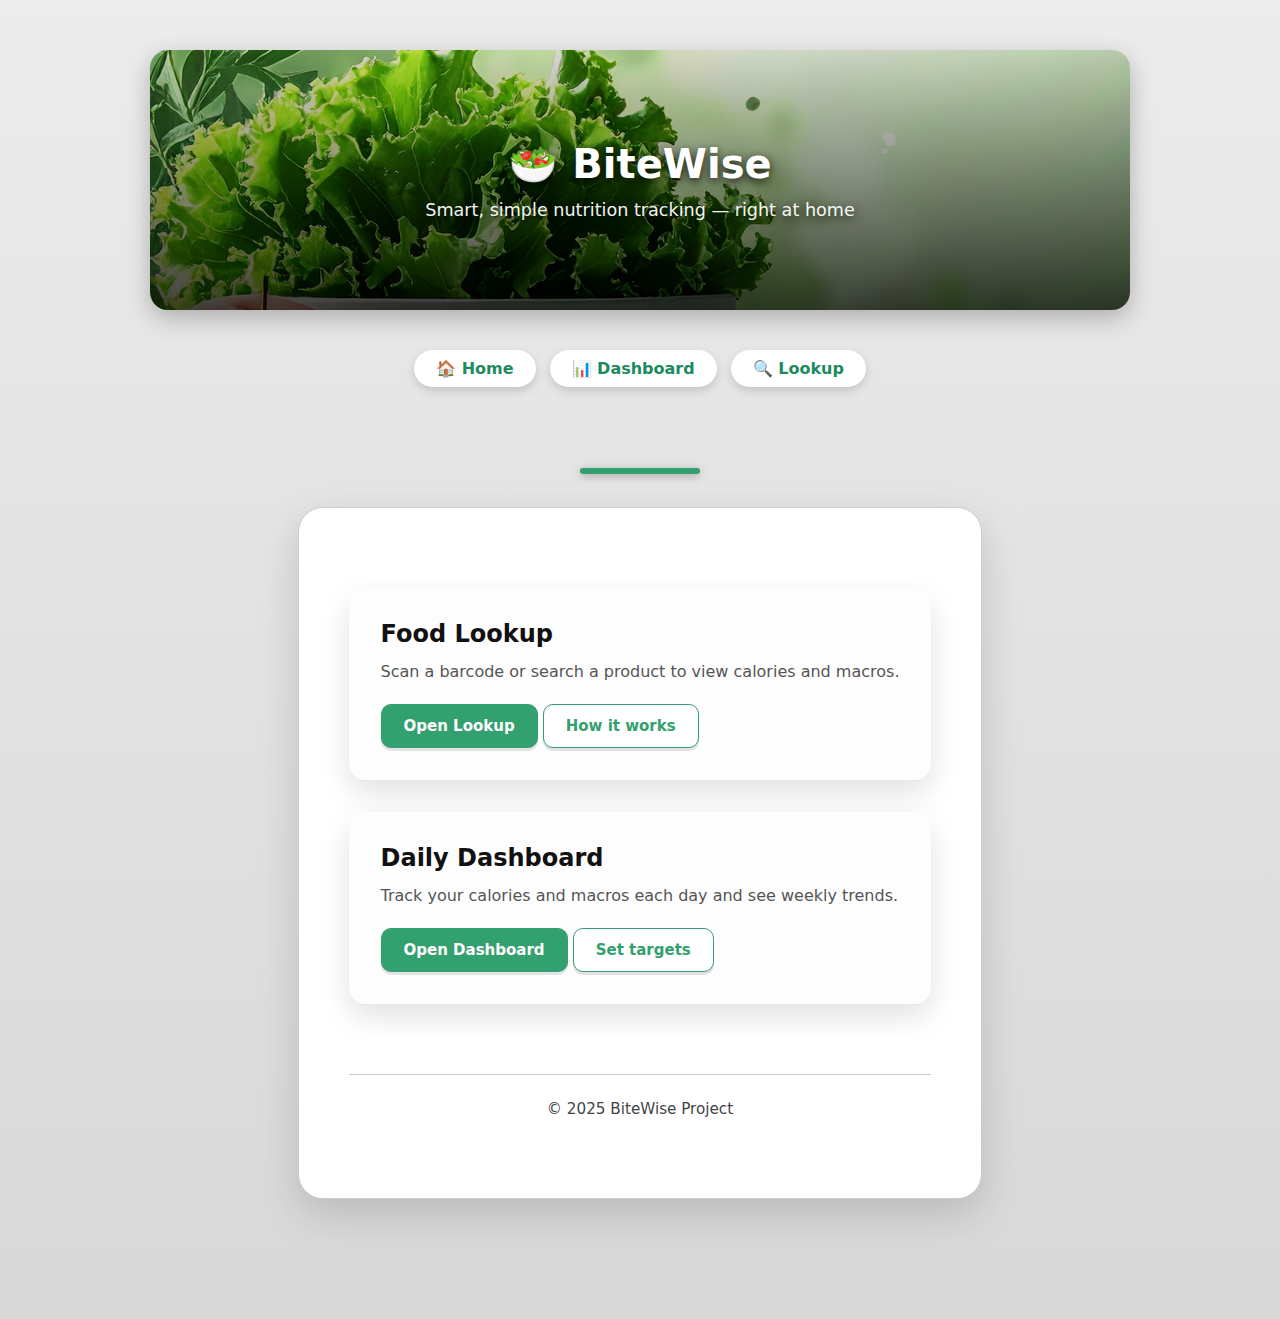
<file: index.htm>
<!doctype html>
<html lang="en">
<head>
  <meta charset="utf-8" />
  <meta name="viewport" content="width=device-width, initial-scale=1" />
  <title>BiteWise – Smart Nutrition Tracking</title>
  <link rel="stylesheet" href="css/bitewise.css?v=24">
</head>
<body>
  <!-- Shared banner + nav -->
  <div id="sharedBanner"></div>
  <script>
    fetch('banner-nav.html')
      .then(r => r.text())
      .then(html => {
        document.getElementById('sharedBanner').innerHTML = html;
      });
  </script>

  <main class="container">
    <!-- Main content wrapper with tinted background -->
    <section class="panel">
      <article class="card">
        <h2>Food Lookup</h2>
        <p>Scan a barcode or search a product to view calories and macros.</p>
        <div class="actions">
          <a class="btn" href="lookup.html">Open Lookup</a>
          <a class="btn outline" href="lookup.html#help">How it works</a>
        </div>
      </article>

      <article class="card">
        <h2>Daily Dashboard</h2>
        <p>Track your calories and macros each day and see weekly trends.</p>
        <div class="actions">
          <a class="btn" href="dashboard.html">Open Dashboard</a>
          <a class="btn outline" href="dashboard.html#setup">Set targets</a>
        </div>
      </article>

      <footer>© 2025 BiteWise Project</footer>
    </section>
  </main>
</body>
</html>
</file>
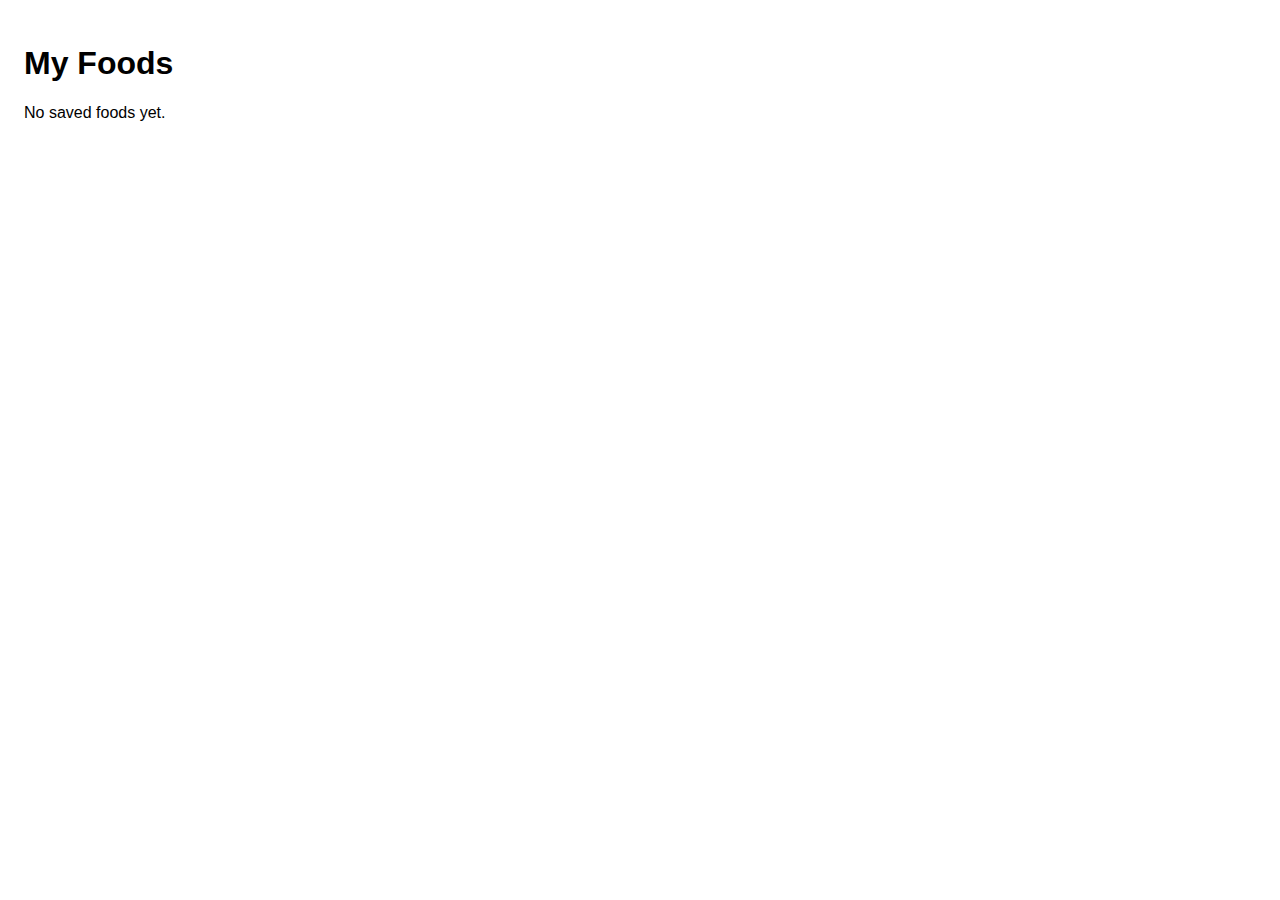
<file: myfoods.html>
<!doctype html><meta charset="utf-8">
<title>BiteWise – My Foods</title>
<meta name="viewport" content="width=device-width,initial-scale=1">
<body style="font-family:sans-serif;padding:16px">
<h1>My Foods</h1>
<div id="list">Loading…</div>
<script>
  const foods = JSON.parse(localStorage.getItem('bw_myfoods') || '[]');
  const el = document.getElementById('list');
  if (!foods.length) el.textContent = 'No saved foods yet.';
  else el.innerHTML = foods.map(f => `
    <div style="border:1px solid #eee;border-radius:8px;padding:10px;margin:8px 0;">
      <strong>${f.name}</strong>${f.brand ? ' — ' + f.brand : ''}<br>
      ${f.barcode ? 'Barcode: '+f.barcode+' • ' : ''}Serving: ${f.serving_size ?? '—'} ${f.serving_unit ?? ''}<br>
      kcal: ${f.calories ?? '—'} • P: ${f.protein ?? '—'}g • C: ${f.carbs ?? '—'}g • F: ${f.fat ?? '—'}g
    </div>
  `).join('');
</script>
</body>
</file>
<file: css/bitewise.css>
/* === BiteWise Contrast & Depth Theme === */
:root {
  --bg-top: #ececec;
  --bg-bottom: #d8d8d8;
  --panel: #ffffff;
  --accent: #33a06f;
  --accent-dark: #1e8a5e;
  --line: #cccccc;
  --text: #111;
  --muted: #444;
}

/* === Reset === */
* { box-sizing: border-box; margin: 0; padding: 0; }

html {
  background: linear-gradient(180deg, var(--bg-top) 0%, var(--bg-bottom) 100%);
  font-family: system-ui, Segoe UI, Roboto, Arial, sans-serif;
  color: var(--text);
}

/* === Body === */
body {
  display: flex;
  flex-direction: column;
  min-height: 100vh;
}

/* === Hero Banner === */
.hero-banner {
  position: relative;
  width: 100%;
  max-width: 980px;
  height: 260px;
  overflow: hidden;
  margin: 50px auto;
  border-radius: 18px;
  box-shadow: 0 8px 25px rgba(0,0,0,0.25);
}
.hero-banner::after {
  content: "";
  position: absolute;
  top: 0; left: 0;
  width: 100%; height: 100%;
  background: linear-gradient(to bottom, rgba(0,0,0,0.15), rgba(0,0,0,0.75));
  z-index: 1;
}
.banner-center {
  position: absolute;
  top: 50%; left: 50%;
  transform: translate(-50%, -50%);
  text-align: center;
  color: white;
  text-shadow: 0 3px 10px rgba(0,0,0,0.8);
  z-index: 2;
}
.banner-center h1 {
  font-size: 2.5rem;
  margin-bottom: 0.3em;
}
.banner-center p {
  font-size: 1.1rem;
  opacity: 0.95;
}

/* === Nav Pills === */
.nav-pills {
  display: flex;
  justify-content: center;
  gap: 14px;
  margin: -10px 0 60px;
}
.pill {
  background: #fff;
  color: var(--accent-dark);
  border-radius: 999px;
  padding: 9px 22px;
  text-decoration: none;
  font-weight: 600;
  box-shadow: 0 4px 10px rgba(0,0,0,0.15);
  transition: all 0.2s ease;
}
.pill:hover {
  background: #f0f0f0;
  transform: translateY(-2px);
}
.pill.active {
  background: var(--accent);
  color: white;
}

/* === Main Content === */
main {
  background: var(--panel);
  border-radius: 25px;
  box-shadow: 0 15px 40px rgba(0, 0, 0, 0.15);
  padding: 80px 50px;
  margin: 60px auto 120px;
  max-width: 960px;
  border: 1px solid var(--line);
  position: relative;
}
main::before {
  content: "";
  position: absolute;
  top: -40px;
  left: 50%;
  transform: translateX(-50%);
  width: 120px;
  height: 6px;
  border-radius: 3px;
  background: var(--accent);
  box-shadow: 0 2px 8px rgba(0,0,0,0.3);
}

/* === Cards === */
.card {
  background: #fdfdfd;
  border-radius: 16px;
  padding: 2rem;
  margin-bottom: 2rem;
  box-shadow: 0 12px 30px rgba(0, 0, 0, 0.12);
  transition: transform 0.25s ease, box-shadow 0.25s ease;
}
.card:hover {
  transform: translateY(-8px);
  box-shadow: 0 18px 40px rgba(0, 0, 0, 0.18);
}
.card h2 {
  font-size: 1.5rem;
  margin-bottom: 12px;
  color: #111;
}
.card p {
  color: #555;
  margin-bottom: 20px;
  line-height: 1.5;
}

/* === Buttons === */
.btn {
  display:inline-block;
  padding:12px 22px;
  border-radius:10px;
  font-weight:600;
  font-size:15px;
  border:1px solid var(--accent);
  color:#fff;
  background:var(--accent);
  cursor:pointer;
  text-decoration:none;
  box-shadow:0 3px 0 rgba(0,0,0,0.1);
  transition: all 0.2s ease;
}
.btn:hover {
  background:var(--accent-dark);
  border-color:var(--accent-dark);
}
.btn.outline {
  background:#fff;
  color:var(--accent);
}

/* === Footer === */
footer {
  margin-top: 70px;
  padding-top: 25px;
  border-top: 1px solid var(--line);
  text-align: center;
  color: var(--muted);
  font-size: 0.95rem;
}
/* === Lookup Page Elements === */

.scanner-controls,
.lookup-controls {
  display: flex;
  align-items: center;
  gap: 10px;
  flex-wrap: wrap;
  margin-bottom: 1rem;
}

.lookup-controls input {
  flex: 1;
  padding: 10px 12px;
  border-radius: 8px;
  border: 1px solid var(--line);
  font-size: 15px;
  background: #fcfcfc;
  box-shadow: inset 0 1px 3px rgba(0,0,0,0.06);
}

#status {
  font-size: 0.8rem;
  padding: 6px 12px;
  border-radius: 999px;
  background: #efefef;
  color: #444;
}

.tracker-header {
  display: flex;
  align-items: center;
  justify-content: space-between;
  margin-bottom: 1rem;
}

.tracker-header h3 {
  font-size: 1.1rem;
  font-weight: 600;
}

.total {
  margin-top: 1.2rem;
  font-weight: bold;
  color: #111;
  text-align: right;
}

.tiny {
  font-size: 0.85rem;
  border: none;
  background: transparent;
  color: var(--accent-dark);
  cursor: pointer;
  transition: transform 0.2s;
}
.tiny:hover {
  transform: scale(1.2);
}

/* Muted box for results placeholder */
.card.muted {
  background: #f4f4f4;
  border: 1px dashed #ccc;
  color: #666;
  padding: 1.2rem;
  text-align: center;
  box-shadow: none;
}
</file>
